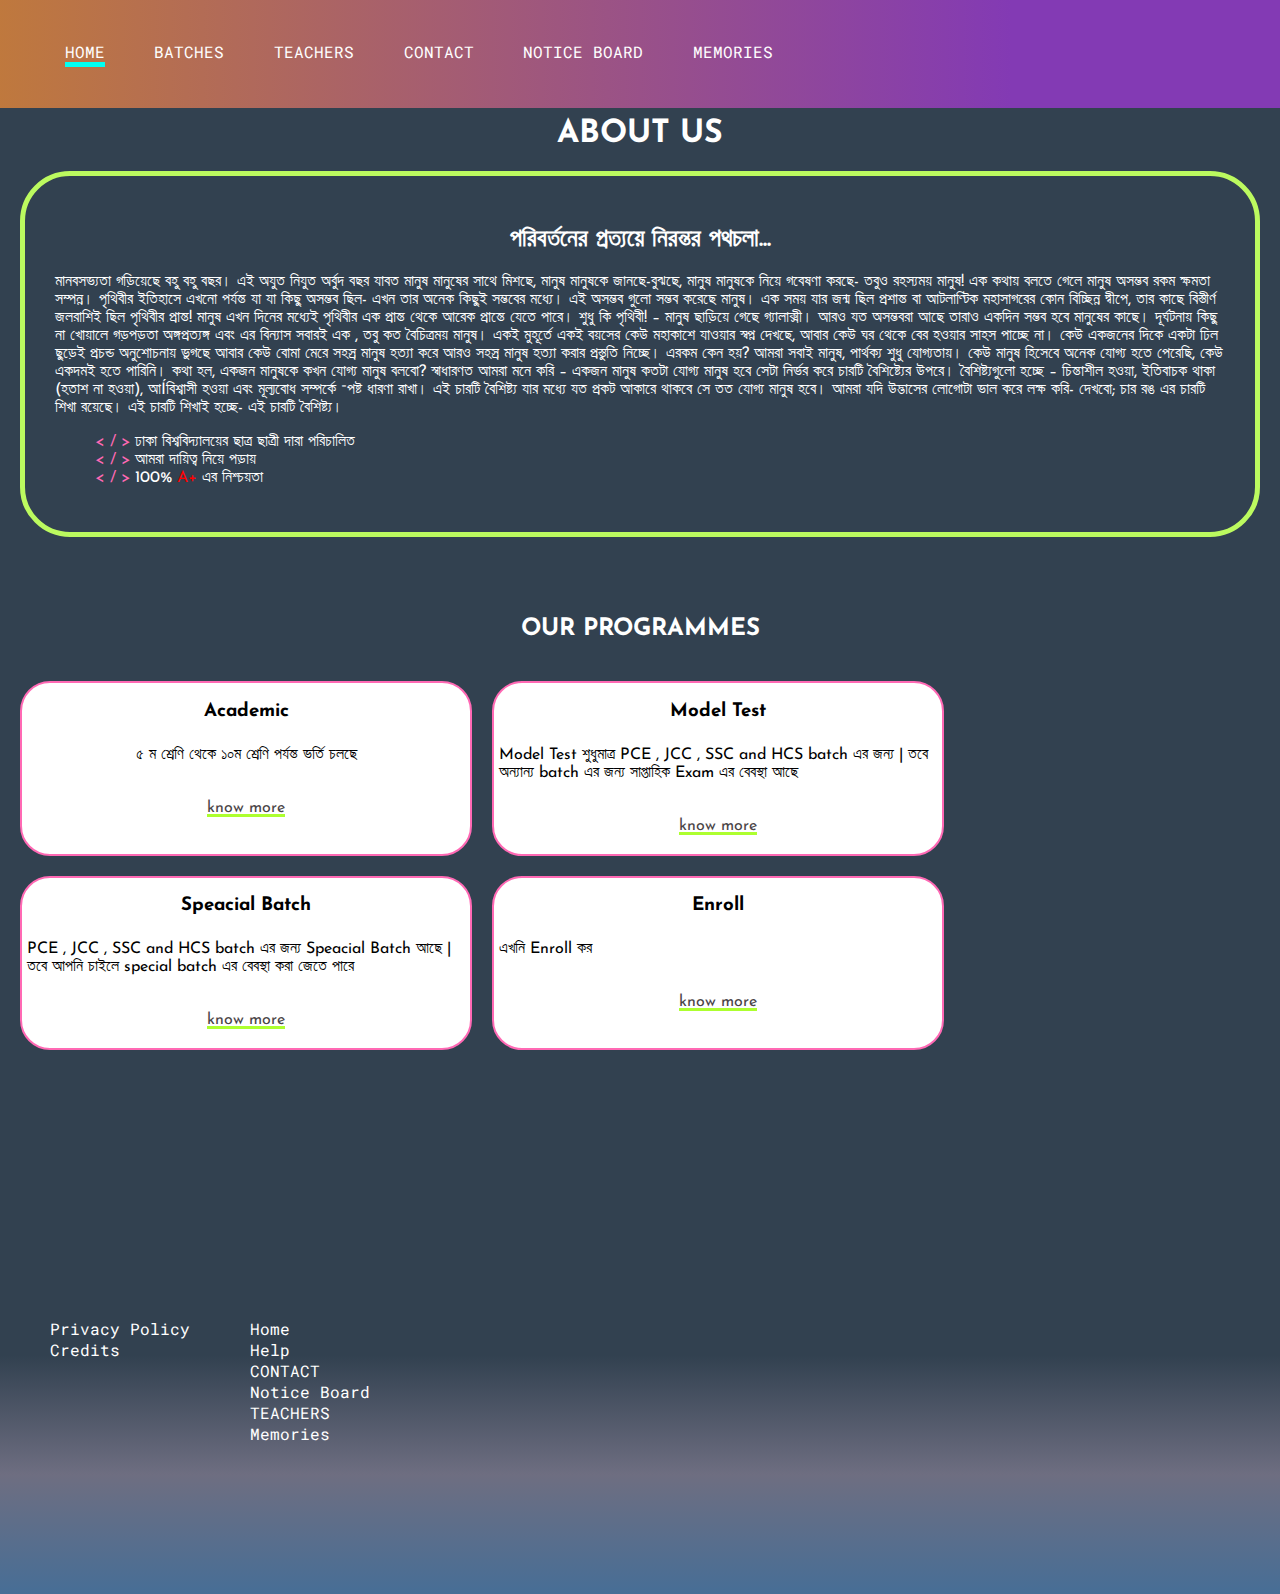
<file: index.html>
<!DOCTYPE html>
<html lang="en">
<head>
    <link rel="preconnect" href="https://fonts.gstatic.com">
    <link href="https://fonts.googleapis.com/css2?family=Josefin+Sans:wght@600&display=swap" rel="stylesheet">

    <link rel="preconnect" href="https://fonts.gstatic.com">
    <link href="https://fonts.googleapis.com/css2?family=Roboto+Mono:wght@700&display=swap" rel="stylesheet">


    <link rel="stylesheet" href="css/global style.css">
    <link rel="stylesheet" href="css/local style.css">
    <meta charset="UTF-8">
    <meta name="viewport" content="width=device-width, initial-scale=1.0">
    <title>SHC</title>
</head>
<body>
    <header id="header">
        <nav> 
            <ul>
                <li id="under" class="link-list">
                    <a class="a-nav" href="index.html">HOME</a>  
                </li>
                <li class="link-list">
                    <a class="a-nav" href="html/batches.html">BATCHES</a>  
                </li>
                <li class="link-list">
                    <a class="a-nav" href="html/teachers.html">TEACHERS</a>  
                </li>
                <li class="link-list">
                    <a class="a-nav" href="html/cotect.html">CONTACT</a>  
                </li>
                <li class="link-list">
                    <a class="a-nav" href="html/notice board.html">NOTICE BOARD</a>
                </li>
                <li class="link-list">
                    <a class="a-nav" href="html/Memories.html">MEMORIES</a>  
                </li>
            </ul>
        </nav>
    </header>
    <br>
    <main>
        <section class="about-us-section">
            <h1>ABOUT US</h1>
                <div class="p-style">
                <h2>পরিবর্তনের প্রত্যয়ে নিরন্তর পথচলা...</h2>
                <p>
                    মানবসভ্যতা গড়িয়েছে বহু বহু বছর। এই অযুত নিযুত অর্বুদ বছর যাবত মানুষ মানুষের সাথে মিশছে, মানুষ মানুষকে জানছে-বুঝছে, 
                    মানুষ মানুষকে নিয়ে গবেষণা করছে- তবুও রহস্যময় মানুষ! এক কথায় বলতে গেলে মানুষ অসম্ভব রকম ক্ষমতা সম্পন্ন। 
                    পৃথিবীর ইতিহাসে এখনো পর্যন্ত যা যা কিছু অসম্ভব ছিল- এখন তার অনেক কিছুই সম্ভবের মধ্যে। এই অসম্ভব গুলো সম্ভব 
                    করেছে মানুষ। এক সময় যার জন্ম ছিল প্রশান্ত বা আটলাণ্টিক মহাসাগরের কোন বিচ্ছিন্ন দ্বীপে, তার কাছে বিস্তীর্ণ জলরাশিই ছিল 
                    পৃথিবীর প্রান্ত! মানুষ এখন দিনের মধ্যেই পৃথিবীর এক প্রান্ত থেকে আরেক প্রান্তে যেতে পারে। শুধু কি পৃথিবী! – মানুষ ছাড়িয়ে গেছে গ্যালাক্সী।
                    আরও যত অসম্ভবরা আছে তারাও একদিন সম্ভব হবে মানুষের কাছে।


                    দূর্ঘটনায় কিছু না খোয়ালে গড়পড়তা অঙ্গপ্রত্যঙ্গ এবং এর বিন্যাস সবারই এক , তবু কত বৈচিত্রময় মানুষ।
                    একই মুহূর্তে একই বয়সের কেউ মহাকাশে যাওয়ার স্বপ্ন দেখছে, আবার কেউ ঘর থেকে বের হওয়ার সাহস পাচ্ছে না। 
                    কেউ একজনের দিকে একটা ঢিল ছুড়েই প্রচন্ড অনুশোচনায় ভুগছে আবার কেউ বোমা মেরে সহস্র মানুষ হত্যা করে আরও 
                    সহস্র মানুষ হত্যা করার প্রস্তুতি নিচ্ছে। এরকম কেন হয়?


                    আমরা সবাই মানুষ, পার্থক্য শুধু যোগ্যতায়। কেউ মানুষ হিসেবে অনেক যোগ্য হতে পেরেছি, 
                    কেউ একদমই হতে পারিনি। কথা হল, একজন মানুষকে কখন যোগ্য মানুষ বলবো? স্বাধারণত আমরা মনে করি – একজন মানুষ 
                    কতটা যোগ্য মানুষ হবে সেটা নির্ভর করে চারটি বৈশিষ্ট্যের উপরে। বৈশিষ্ট্যগুলো হচ্ছে – চিন্তাশীল হওয়া, 
                    ইতিবাচক থাকা (হতাশ না হওয়া), আÍবিশ্বাসী হওয়া এবং মূল্যবোধ সম্পর্কে ¯পষ্ট ধারণা রাখা। 
                    এই চারটি বৈশিষ্ট্য যার মধ্যে যত প্রকট আকারে থাকবে সে তত যোগ্য মানুষ হবে। আমরা যদি উদ্ভাসের লোগোটা ভাল করে লক্ষ 
                    করি- দেখবো; চার রঙ এর চারটি শিখা রয়েছে। এই চারটি শিখাই হচ্ছে- এই চারটি বৈশিষ্ট্য।


                </p>
                <ul id="about-us">
                <li> <pink> < / >  </pink>  ঢাকা বিশ্ববিদ্যালয়ের  ছাত্র ছাত্রী  দারা পরিচালিত </li>
                <li> <pink> < / >  </pink>  আমরা দায়িত্ব নিয়ে  পড়ায়  </li>
                <li> <pink> < / >  </pink>  100% <r> A+ </r>  এর নিশ্চয়তা </li>
                </ul>
            </div>
        </section>
        <section id="our-pro">
            <h2>OUR PROGRAMMES</h2>
            <section id="our-pro-div">
                <div>
                    <h3>Academic</h3>
                    <ul>
                        <li class="short-text">৫ ম শ্রেণি  থেকে ১০ম শ্রেণি পর্যন্ত ভর্তি চলছে </li>
                    </ul>
                    <p><a href="html/batches.html">know more</a></p>
                </div>
                <div>
                    <h3>Model Test</h3>
                    <ul>
                        <li>Model Test শুধুমাত্র PCE , JCC , SSC and HCS batch এর জন্য | তবে অন্যান্য batch এর জন্য সাপ্তাহিক Exam এর বেবস্থা আছে  </li>
                    </ul>
                    <p><a href="html/batches.html">know more</a></p>
                </div>
                <div>
                    <h3>Speacial Batch</h3>
                    <ul>
                        <li>PCE , JCC , SSC and HCS batch এর জন্য Speacial Batch আছে |তবে আপনি চাইলে special batch এর বেবস্থা করা জেতে পারে  </li>
                    </ul>
                    <p><a href="html/batches.html">know more</a></p>
                </div>
                <div>
                    <h3>Enroll</h3>
                    <ul>
                        <li>এখনি  Enroll কর </li>
                    </ul>
                    <p><a href="html/cotect.html">know more</a></p>
                </div>
            </section>
        </section>
    </main>
    <br>
    <footer>
        <span class="span1">
            <div><a href="">Privacy Policy</a></div>
            <div><a href="html/credits.html">Credits</a></div>
        </span>
        <span>
            <div><a href="index.html">Home</a></div>
            <div><a href="">Help</a></div>
            <div><a href="html/cotect.html">CONTACT</a></div>
            <div><a href="html/notice board.html">Notice Board</a></div>
            <div><a href="html/teachers.html">TEACHERS</a></div>
            <div><a href="html/Memories.html">Memories</a></div>
        </span>
        <span></span>
    </footer>
</body>
</html>
</file>
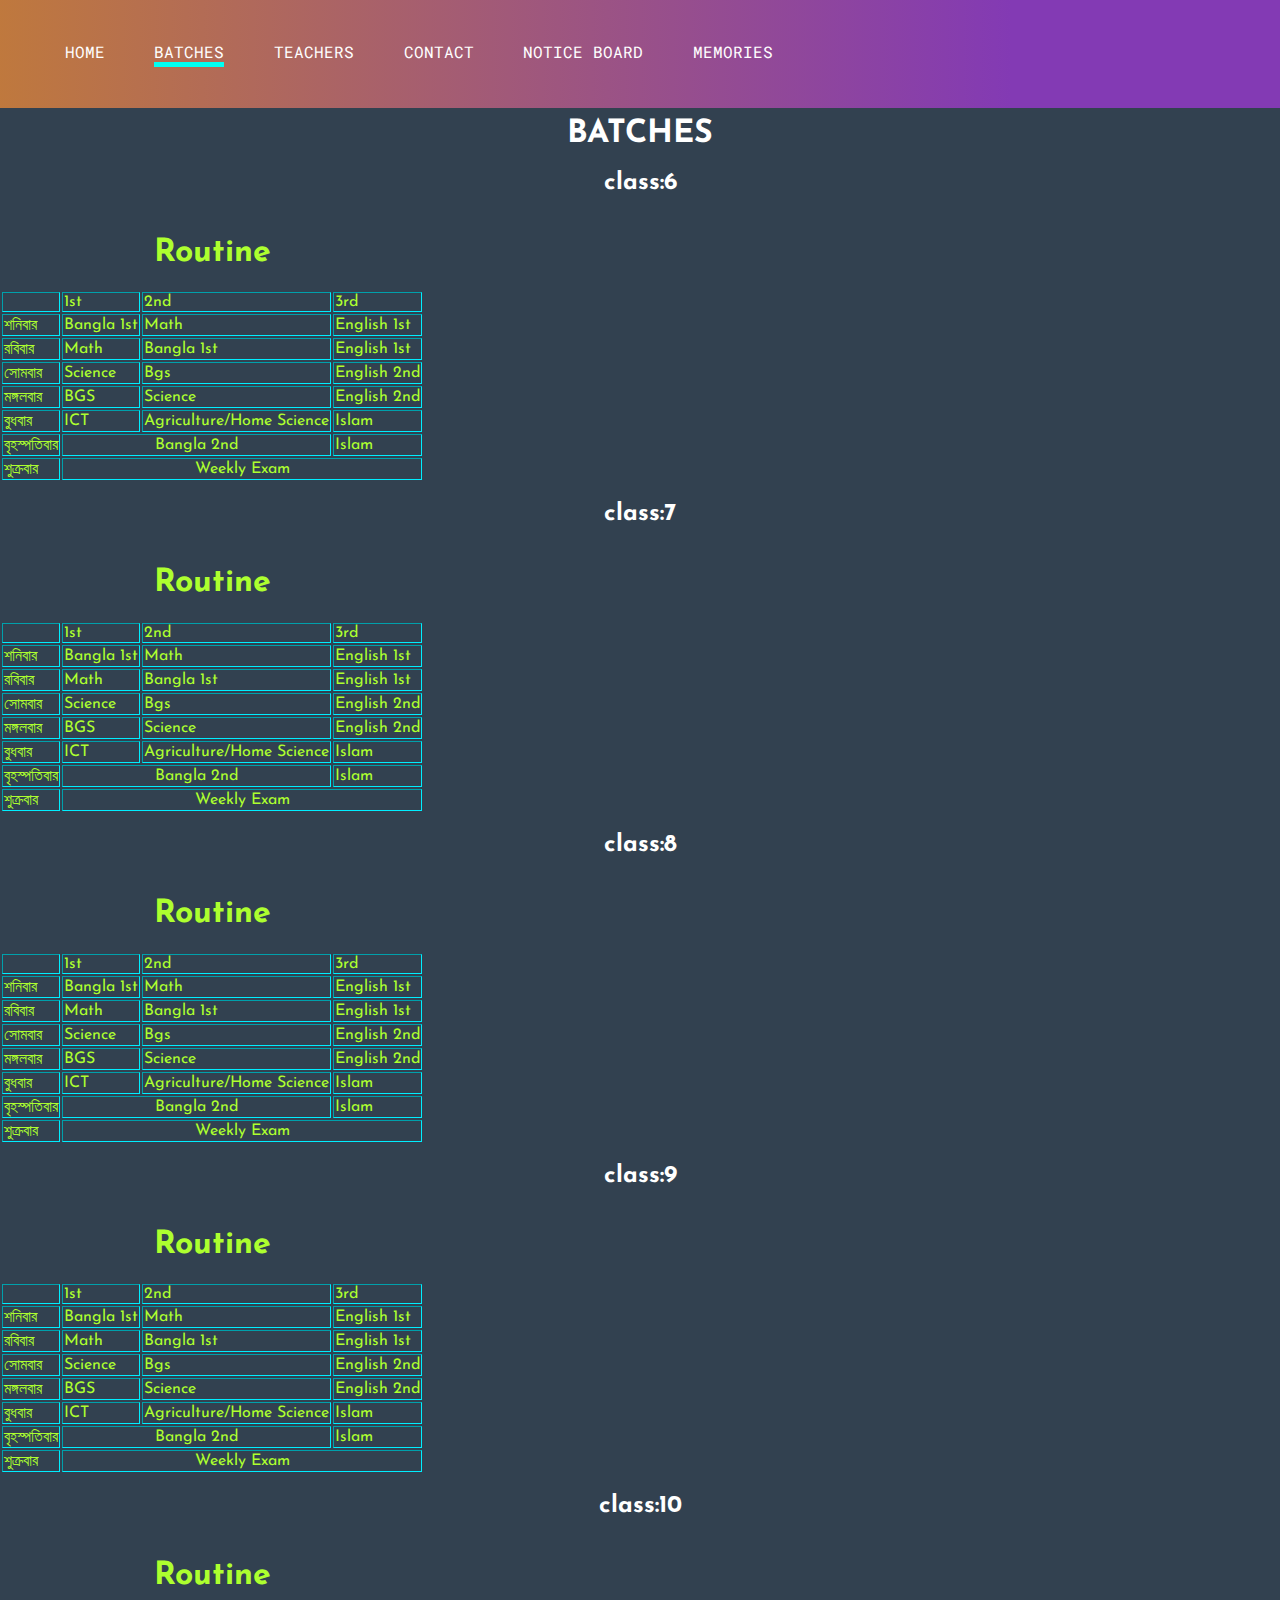
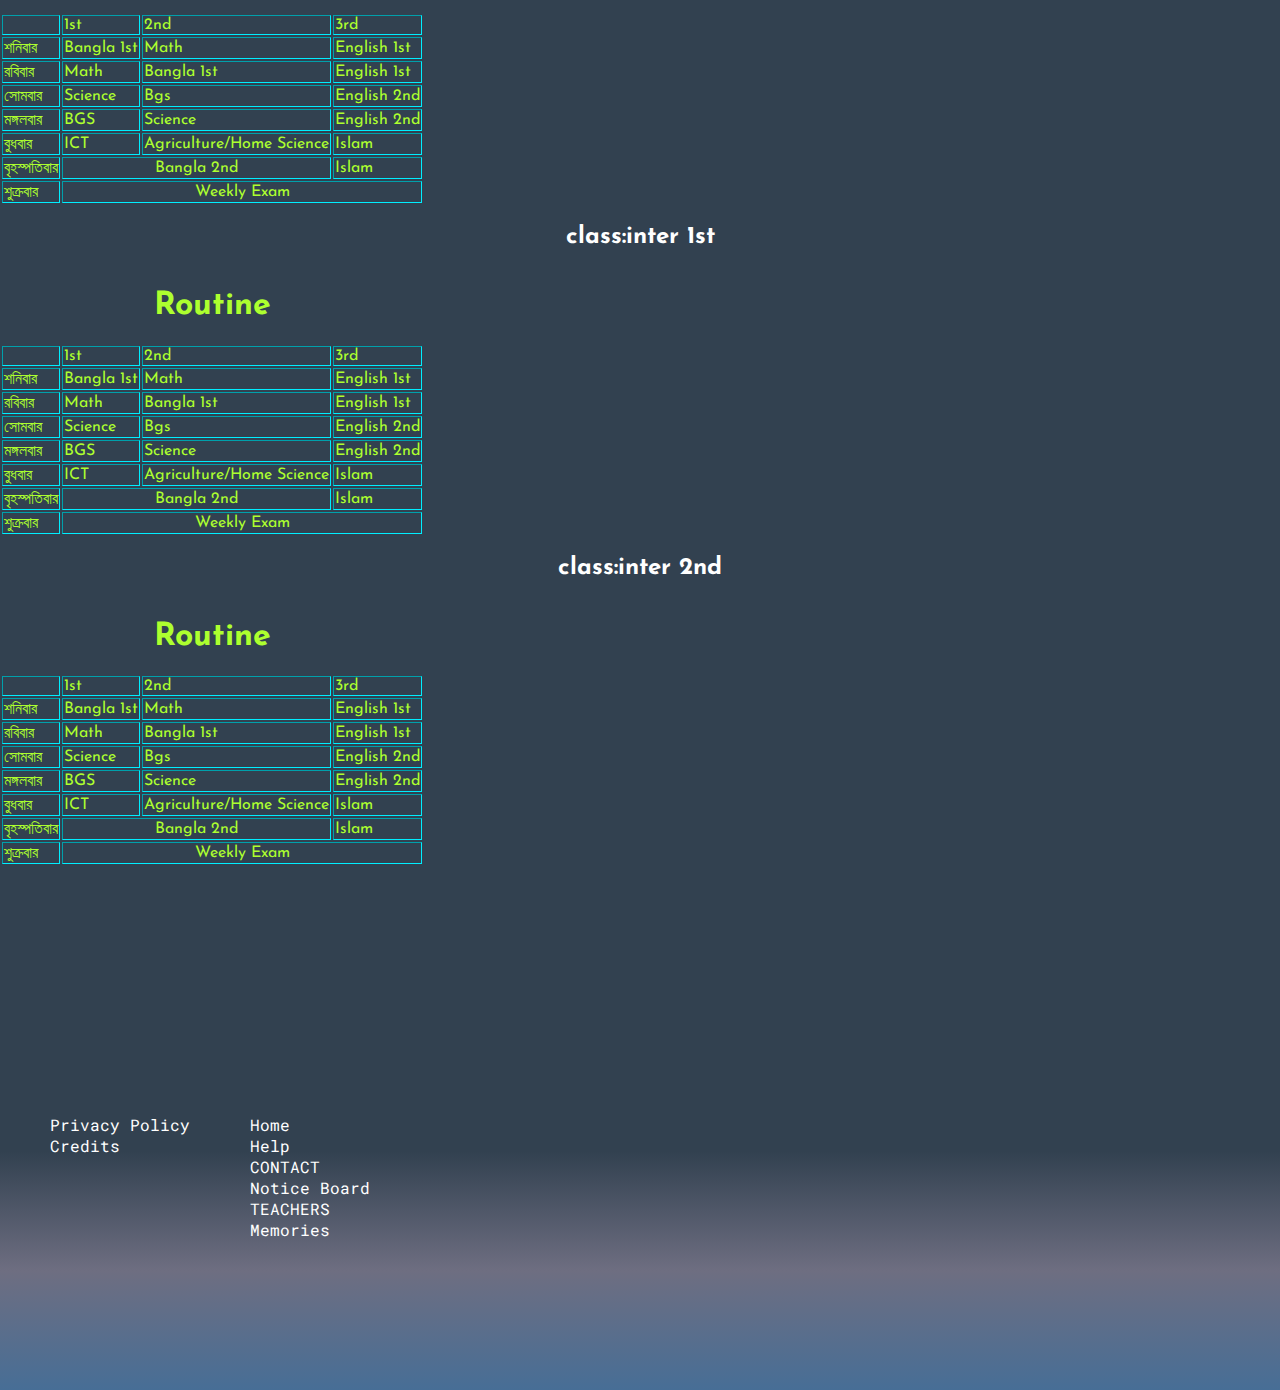
<file: html/batches.html>
<!DOCTYPE html>
<html lang="en">
<head>
    <link rel="preconnect" href="https://fonts.gstatic.com">
    <link href="https://fonts.googleapis.com/css2?family=Josefin+Sans:wght@600&display=swap" rel="stylesheet">

    <link rel="preconnect" href="https://fonts.gstatic.com">
    <link href="https://fonts.googleapis.com/css2?family=Roboto+Mono:wght@700&display=swap" rel="stylesheet">



    <link rel="stylesheet" href="../css/global style.css">
    <link rel="stylesheet" href="../css/batches.css">
    <meta charset="UTF-8">
    <meta name="viewport" content="width=device-width, initial-scale=1.0">
    <title>SHC</title>
</head>
<body>
    <header id="header">
        <nav> 
            <ul>
                <li class="link-list">
                    <a class="a-nav" href="../index.html">HOME</a>  
                </li>
                <li  id="under" class="link-list">
                    <a class="a-nav" href="batches.html">BATCHES</a>  
                </li>
                <li class="link-list">
                    <a class="a-nav" href="teachers.html">TEACHERS</a>  
                </li>
                <li class="link-list">
                    <a class="a-nav" href="cotect.html">CONTACT</a>  
                </li>
                <li class="link-list">
                    <a class="a-nav" href="notice board.html">NOTICE BOARD</a>
                </li>
                <li class="link-list">
                    <a class="a-nav" href="Memories.html">MEMORIES</a>  
                </li>
            </ul>
        </nav>
    </header>
    <br>
    <main>
        <h1>BATCHES</h1>
        <section id="acca">


            <div id="6">
                <h2>class:6</h2>
                <table border="2px class="tab">
                    <thead>
                        <caption><h1>Routine</h1></caption>
                        <tr><td> </td>
                            <td>1st</td>
                            <td>2nd</td>
                            <td>3rd</td>
                        </tr>
                    </thead>
                    <tbody>
                        <tr>
                            <td>শনিবার</td>
                            <td>Bangla 1st</td>
                            <td>Math</td>
                            <td>English 1st</td>
                        </tr>
                        <tr>
                            <td>রবিবার</td>
                            <td>Math</td>
                            <td>Bangla 1st</td>
                            <td>English 1st</td>
                        </tr>
                        <tr>
                            <td>সোমবার</td>
                            <td>Science</td>
                            <td>Bgs</td>
                            <td>English 2nd</td>
                        </tr>
                        <tr>
                            <td>মঙ্গলবার</td>
                            <td>BGS</td>
                            <td>Science</td>
                            <td>English 2nd</td>
                        </tr>
                        <tr>
                            <td>বুধবার</td>
                            <td>ICT</td>
                            <td>Agriculture/Home Science</td>
                            <td>Islam</td>
                        </tr>
                        <tr>
                            <td>বৃহস্পতিবার</td>
                            <td colspan="2" style="text-align: center;">Bangla 2nd</td>
                            <td>Islam</td>
                        </tr>
                        <tr>
                            <td>শুক্রবার</td>
                            <td colspan="3" style="text-align: center;">Weekly Exam</td>
                        </tr>
                    </tbody>
                </table>
            </div>




            <div id="7">
                <h2>class:7</h2>
                <table border="2px" class="tab">
                    <thead>
                        <caption><h1>Routine</h1></caption>
                        <tr><td> </td>
                            <td>1st</td>
                            <td>2nd</td>
                            <td>3rd</td>
                        </tr>
                    </thead>
                    <tbody>
                        <tr>
                            <td>শনিবার</td>
                            <td>Bangla 1st</td>
                            <td>Math</td>
                            <td>English 1st</td>
                        </tr>
                        <tr>
                            <td>রবিবার</td>
                            <td>Math</td>
                            <td>Bangla 1st</td>
                            <td>English 1st</td>
                        </tr>
                        <tr>
                            <td>সোমবার</td>
                            <td>Science</td>
                            <td>Bgs</td>
                            <td>English 2nd</td>
                        </tr>
                        <tr>
                            <td>মঙ্গলবার</td>
                            <td>BGS</td>
                            <td>Science</td>
                            <td>English 2nd</td>
                        </tr>
                        <tr>
                            <td>বুধবার</td>
                            <td>ICT</td>
                            <td>Agriculture/Home Science</td>
                            <td>Islam</td>
                        </tr>
                        <tr>
                            <td>বৃহস্পতিবার</td>
                            <td colspan="2" style="text-align: center;">Bangla 2nd</td>
                            <td>Islam</td>
                        </tr>
                        <tr>
                            <td>শুক্রবার</td>
                            <td colspan="3" style="text-align: center;">Weekly Exam</td>
                        </tr>
                    </tbody>
                </table>
            </div>
            <div id="8">
                <h2>class:8</h2>
                <table border="2px" class="tab">
                    <thead>
                        <caption><h1>Routine</h1></caption>
                        <tr><td> </td>
                            <td>1st</td>
                            <td>2nd</td>
                            <td>3rd</td>
                        </tr>
                    </thead>
                    <tbody>
                        <tr>
                            <td>শনিবার</td>
                            <td>Bangla 1st</td>
                            <td>Math</td>
                            <td>English 1st</td>
                        </tr>
                        <tr>
                            <td>রবিবার</td>
                            <td>Math</td>
                            <td>Bangla 1st</td>
                            <td>English 1st</td>
                        </tr>
                        <tr>
                            <td>সোমবার</td>
                            <td>Science</td>
                            <td>Bgs</td>
                            <td>English 2nd</td>
                        </tr>
                        <tr>
                            <td>মঙ্গলবার</td>
                            <td>BGS</td>
                            <td>Science</td>
                            <td>English 2nd</td>
                        </tr>
                        <tr>
                            <td>বুধবার</td>
                            <td>ICT</td>
                            <td>Agriculture/Home Science</td>
                            <td>Islam</td>
                        </tr>
                        <tr>
                            <td>বৃহস্পতিবার</td>
                            <td colspan="2" style="text-align: center;">Bangla 2nd</td>
                            <td>Islam</td>
                        </tr>
                        <tr>
                            <td>শুক্রবার</td>
                            <td colspan="3" style="text-align: center;">Weekly Exam</td>
                        </tr>
                    </tbody>
                </table>
            </div>


            <div id="9">
                <h2>class:9</h2>
                <table border="2px" class="tab">
                    <thead>
                        <caption><h1>Routine</h1></caption>
                        <tr><td> </td>
                            <td>1st</td>
                            <td>2nd</td>
                            <td>3rd</td>
                        </tr>
                    </thead>
                    <tbody>
                        <tr>
                            <td>শনিবার</td>
                            <td>Bangla 1st</td>
                            <td>Math</td>
                            <td>English 1st</td>
                        </tr>
                        <tr>
                            <td>রবিবার</td>
                            <td>Math</td>
                            <td>Bangla 1st</td>
                            <td>English 1st</td>
                        </tr>
                        <tr>
                            <td>সোমবার</td>
                            <td>Science</td>
                            <td>Bgs</td>
                            <td>English 2nd</td>
                        </tr>
                        <tr>
                            <td>মঙ্গলবার</td>
                            <td>BGS</td>
                            <td>Science</td>
                            <td>English 2nd</td>
                        </tr>
                        <tr>
                            <td>বুধবার</td>
                            <td>ICT</td>
                            <td>Agriculture/Home Science</td>
                            <td>Islam</td>
                        </tr>
                        <tr>
                            <td>বৃহস্পতিবার</td>
                            <td colspan="2" style="text-align: center;">Bangla 2nd</td>
                            <td>Islam</td>
                        </tr>
                        <tr>
                            <td>শুক্রবার</td>
                            <td colspan="3" style="text-align: center;">Weekly Exam</td>
                        </tr>
                    </tbody>
                </table>
            </div>


            <div id="10">
                <h2>class:10</h2>
                <table border="2px" class="tab">
                    <thead>
                        <caption><h1>Routine</h1></caption>
                        <tr><td> </td>
                            <td>1st</td>
                            <td>2nd</td>
                            <td>3rd</td>
                        </tr>
                    </thead>
                    <tbody>
                        <tr>
                            <td>শনিবার</td>
                            <td>Bangla 1st</td>
                            <td>Math</td>
                            <td>English 1st</td>
                        </tr>
                        <tr>
                            <td>রবিবার</td>
                            <td>Math</td>
                            <td>Bangla 1st</td>
                            <td>English 1st</td>
                        </tr>
                        <tr>
                            <td>সোমবার</td>
                            <td>Science</td>
                            <td>Bgs</td>
                            <td>English 2nd</td>
                        </tr>
                        <tr>
                            <td>মঙ্গলবার</td>
                            <td>BGS</td>
                            <td>Science</td>
                            <td>English 2nd</td>
                        </tr>
                        <tr>
                            <td>বুধবার</td>
                            <td>ICT</td>
                            <td>Agriculture/Home Science</td>
                            <td>Islam</td>
                        </tr>
                        <tr>
                            <td>বৃহস্পতিবার</td>
                            <td colspan="2" style="text-align: center;">Bangla 2nd</td>
                            <td>Islam</td>
                        </tr>
                        <tr>
                            <td>শুক্রবার</td>
                            <td colspan="3" style="text-align: center;">Weekly Exam</td>
                        </tr>
                    </tbody>
                </table>
            </div>


            <div id="int 1st">
                <h2>class:inter 1st</h2>
                <table border="2px" class="tab">
                    <thead>
                        <caption><h1>Routine</h1></caption>
                        <tr><td> </td>
                            <td>1st</td>
                            <td>2nd</td>
                            <td>3rd</td>
                        </tr>
                    </thead>
                    <tbody>
                        <tr>
                            <td>শনিবার</td>
                            <td>Bangla 1st</td>
                            <td>Math</td>
                            <td>English 1st</td>
                        </tr>
                        <tr>
                            <td>রবিবার</td>
                            <td>Math</td>
                            <td>Bangla 1st</td>
                            <td>English 1st</td>
                        </tr>
                        <tr>
                            <td>সোমবার</td>
                            <td>Science</td>
                            <td>Bgs</td>
                            <td>English 2nd</td>
                        </tr>
                        <tr>
                            <td>মঙ্গলবার</td>
                            <td>BGS</td>
                            <td>Science</td>
                            <td>English 2nd</td>
                        </tr>
                        <tr>
                            <td>বুধবার</td>
                            <td>ICT</td>
                            <td>Agriculture/Home Science</td>
                            <td>Islam</td>
                        </tr>
                        <tr>
                            <td>বৃহস্পতিবার</td>
                            <td colspan="2" style="text-align: center;">Bangla 2nd</td>
                            <td>Islam</td>
                        </tr>
                        <tr>
                            <td>শুক্রবার</td>
                            <td colspan="3" style="text-align: center;">Weekly Exam</td>
                        </tr>
                    </tbody>
                </table>
            </div>


            <div id="int2nd">
                <h2>class:inter 2nd</h2>
                <table border="2px" class="tab">
                    <thead>
                        <caption><h1>Routine</h1></caption>
                        <tr><td> </td>
                            <td>1st</td>
                            <td>2nd</td>
                            <td>3rd</td>
                        </tr>
                    </thead>
                    <tbody>
                        <tr>
                            <td>শনিবার</td>
                            <td>Bangla 1st</td>
                            <td>Math</td>
                            <td>English 1st</td>
                        </tr>
                        <tr>
                            <td>রবিবার</td>
                            <td>Math</td>
                            <td>Bangla 1st</td>
                            <td>English 1st</td>
                        </tr>
                        <tr>
                            <td>সোমবার</td>
                            <td>Science</td>
                            <td>Bgs</td>
                            <td>English 2nd</td>
                        </tr>
                        <tr>
                            <td>মঙ্গলবার</td>
                            <td>BGS</td>
                            <td>Science</td>
                            <td>English 2nd</td>
                        </tr>
                        <tr>
                            <td>বুধবার</td>
                            <td>ICT</td>
                            <td>Agriculture/Home Science</td>
                            <td>Islam</td>
                        </tr>
                        <tr>
                            <td>বৃহস্পতিবার</td>
                            <td colspan="2" style="text-align: center;">Bangla 2nd</td>
                            <td>Islam</td>
                        </tr>
                        <tr>
                            <td>শুক্রবার</td>
                            <td colspan="3" style="text-align: center;">Weekly Exam</td>
                        </tr>
                    </tbody>
                </table>
            </div>


        </section>



        <section id="spae">

        </section>


        <section id="mod">

        </section>
    </main>
    <br>
    <footer>
        <span class="span1">
            <div><a href="">Privacy Policy</a></div>
            <div><a href="credits.html">Credits</a></div>
        </span>
        <span>
            <div><a href="../index.html">Home</a></div>
            <div><a href="">Help</a></div>
            <div><a href="cotect.html">CONTACT</a></div>
            <div><a href="notice board.html">Notice Board</a></div>
            <div><a href="teachers.html">TEACHERS</a></div>
            <div><a href="Memories.html">Memories</a></div>
        </span>
        <span></span>
    </footer>
</body>
</html>
</file>
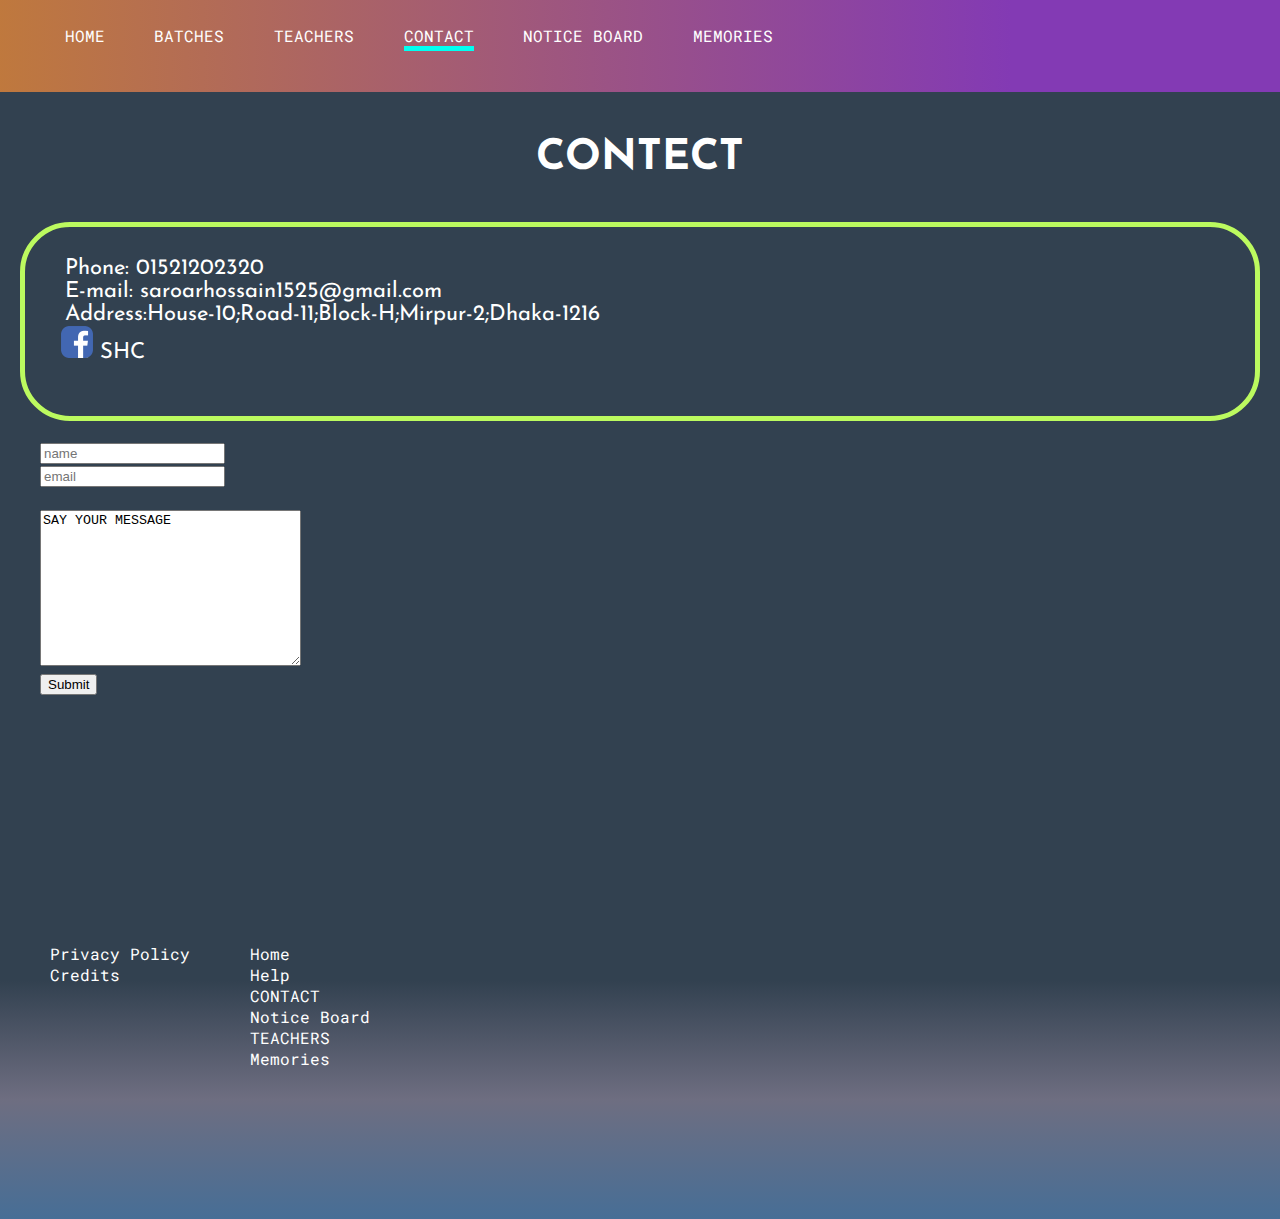
<file: html/cotect.html>
<!DOCTYPE html>
<html lang="en">
<head>
    <link rel="preconnect" href="https://fonts.gstatic.com">
    <link href="https://fonts.googleapis.com/css2?family=Josefin+Sans:wght@600&display=swap" rel="stylesheet">

    <link rel="preconnect" href="https://fonts.gstatic.com">
    <link href="https://fonts.googleapis.com/css2?family=Roboto+Mono:wght@700&display=swap" rel="stylesheet">



    <link rel="stylesheet" href="../css/global style.css">
    <link rel="stylesheet" href="../css/contect.css">
    <meta charset="UTF-8">
    <meta name="viewport" content="width=device-width, initial-scale=1.0">
    <title>SHC</title>
</head>
<body>
    <header id="header">
        <nav> 
            <ul>
                <li class="link-list">
                    <a class="a-nav" href="../index.html">HOME</a>  
                </li>
                <li class="link-list">
                    <a class="a-nav" href="batches.html">BATCHES</a>  
                </li>
                <li class="link-list">
                    <a class="a-nav" href="teachers.html">TEACHERS</a>  
                </li>
                <li  id="under" class="link-list">
                    <a class="a-nav" href="cotect.html">CONTACT</a>  
                </li>
                <li class="link-list">
                    <a class="a-nav" href="notice board.html">NOTICE BOARD</a>
                </li>
                <li class="link-list">
                    <a class="a-nav" href="Memories.html">MEMORIES</a>  
                </li>
            </ul>
        </nav>
        <h1>0</h1>
    </header>
    <main>
        <P><b>CONTECT</b></P>
        <div class="p-style">
            <ul>
                <li>Phone: 01521202320</li>
                <li>E-mail: <a href="https://mail.google.com/mail/u/0/#inbox?compose=GTvVlcSDXXrmKtBSwFzwlmssFMRsLbkPfxxDpfpbJLnphDTqSvbTpmdZjsSTgPjmmVWlsTFkGDZtB">saroarhossain1525@gmail.com</a></li>
                <li>Address:House-10;Road-11;Block-H;Mirpur-2;Dhaka-1216</li>
                <li class="fb"><a href="https://www.facebook.com/mdsaroar.hossin.169/" target="_blank" rel="noopener noreferrer">SHC</a></li>
            </ul>
        </div>
        <form>
            <input type="text" placeholder="name">
            <br>
            <input type="text" placeholder="email">
            <br>
            <br>
            <textarea name="" id="" cols="30" rows="10">SAY YOUR MESSAGE</textarea>
            <br>
            <input type="submit">
        </form>
    </main>
    <br>
    <footer>
        <span class="span1">
            <div><a href="">Privacy Policy</a></div>
            <div><a href="credits.html">Credits</a></div>
        </span>
        <span>
            <div><a href="../index.html">Home</a></div>
            <div><a href="">Help</a></div>
            <div><a href="cotect.html">CONTACT</a></div>
            <div><a href="notice board.html">Notice Board</a></div>
            <div><a href="teachers.html">TEACHERS</a></div>
            <div><a href="Memories.html">Memories</a></div>
        </span>
        <span></span>
    </footer>
</body>
</html>
</file>
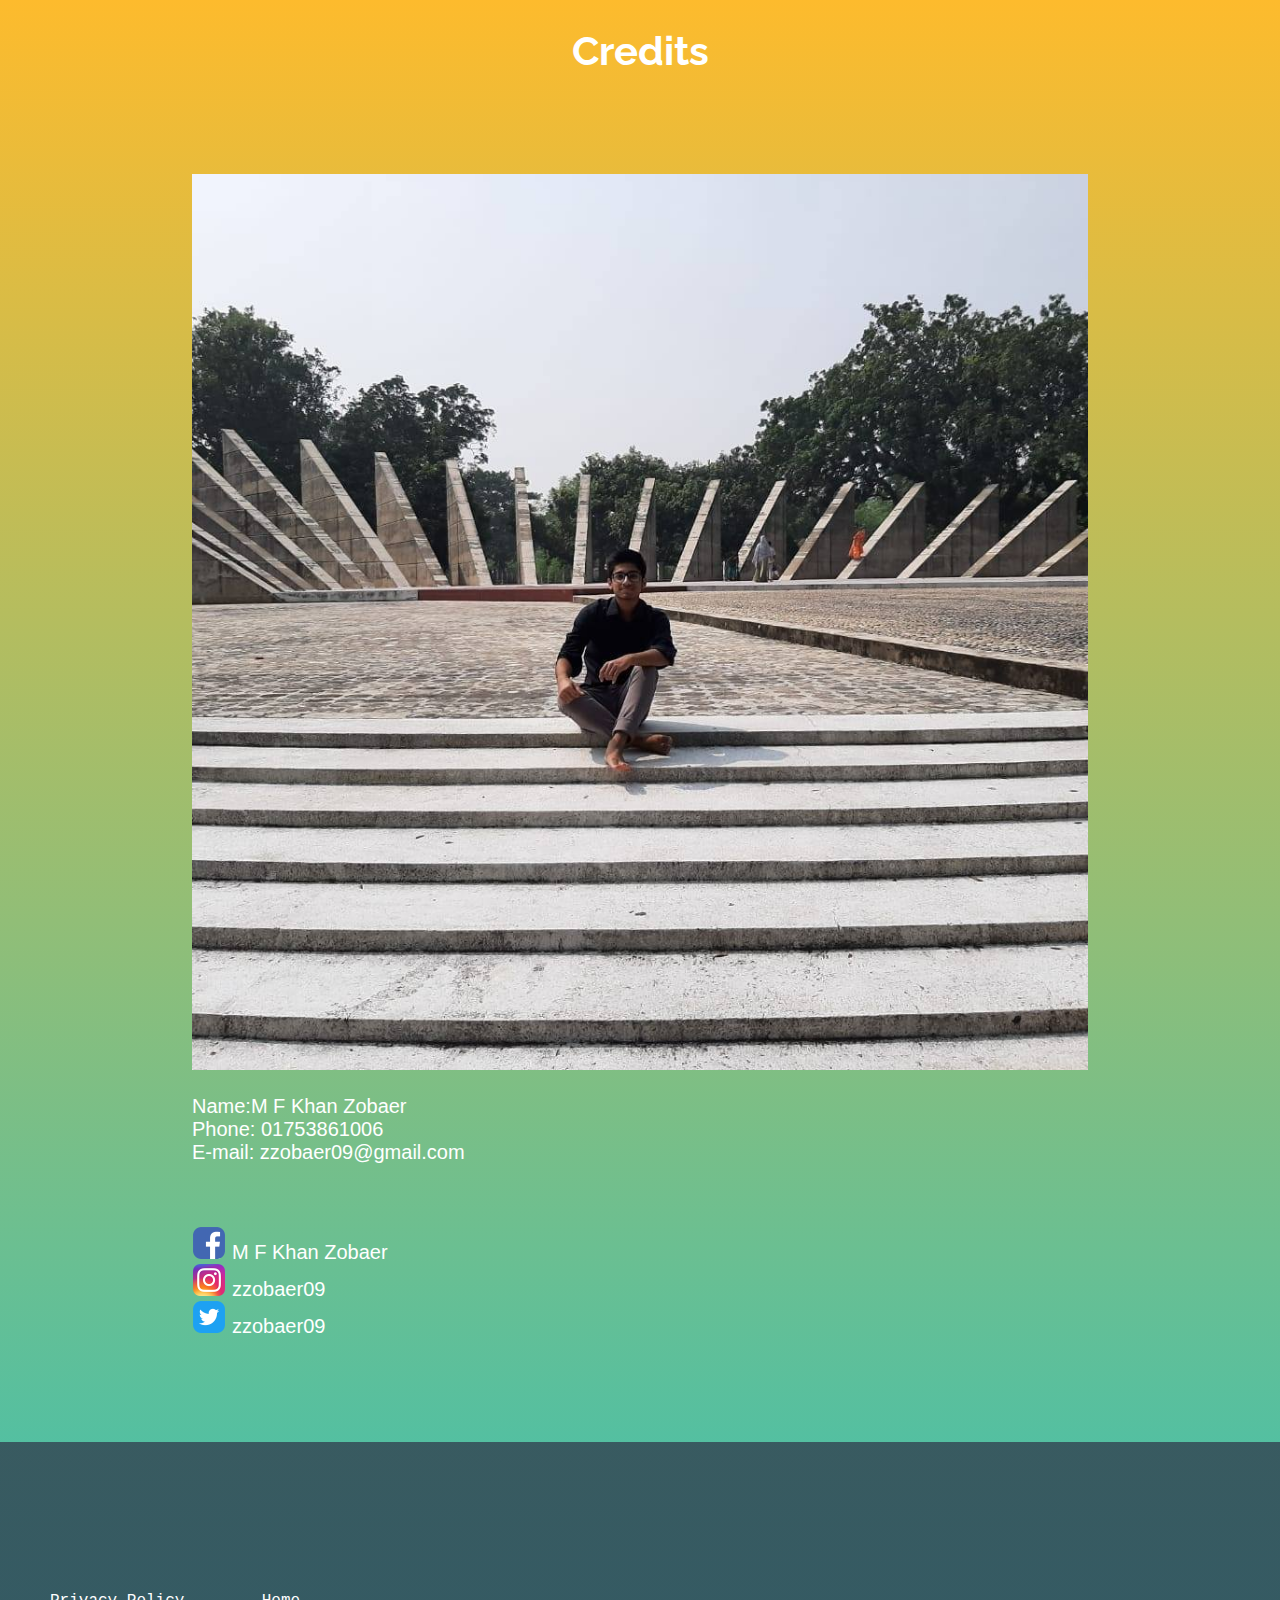
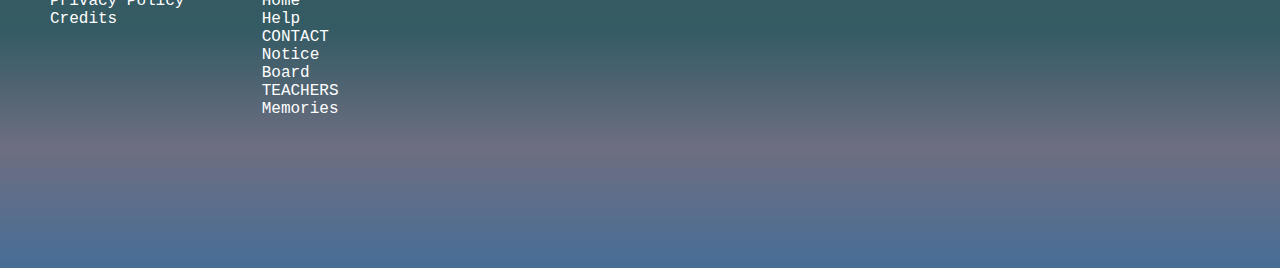
<file: html/credits.html>
<!DOCTYPE html>
<html lang="en">
<head>
    <link rel="stylesheet" href="../css/global style.css">
    <link rel="stylesheet" href="../css/credits.css">
    <link rel="preconnect" href="https://fonts.gstatic.com">
    <link href="https://fonts.googleapis.com/css2?family=Raleway:wght@500&display=swap" rel="stylesheet">
    <meta charset="UTF-8">
    <meta name="viewport" content="width=device-width, initial-scale=1.0">
    <title>Credits</title>
</head>
<body>
    <header>
        <h1>Credits</h1>
    </header>
    <main>
        <section>
            <img src="../img/zobaer.jpg" alt="zobaer is the designer of the page">
            <div>
                <p>
                    Name:M F Khan Zobaer
                    <br>
                    Phone: <a href="">01753861006</a>
                    <br> 
                    E-mail: <a target="_blank" href="https://mail.google.com/mail/u/3/#inbox?compose=GTvVlcRwQZtQGCfPsVPjjLhQkCtjrtggLLtCVWjDjfrfQCrBtzgZbWqJRWZzLLVzzWCHDcQvfzlSD">zzobaer09@gmail.com</a>
                </p>
                <br>
                <ul>
                    <li id="fb"><a href="http://facebook.com/zzobaer09" target="_blank" rel="noopener noreferrer">M F Khan Zobaer</a></li>
                    <li id="in"><a href="http://instagram.com/zzobaer09" target="_blank" rel="noopener noreferrer">zzobaer09</a></li>
                    <li id="tw"><a href="http://twitter.com/zzobaer09" target="_blank" rel="noopener noreferrer">zzobaer09</a></li>
                </ul>
            </div>
        </section>
    </main>
    <br>
    <footer>
        <span class="span1">
            <div><a href="">Privacy Policy</a></div>
            <div><a href="credits.html">Credits</a></div>
        </span>
        <span>
            <div><a href="../index.html">Home</a></div>
            <div><a href="">Help</a></div>
            <div><a href="cotect.html">CONTACT</a></div>
            <div><a href="notice board.html">Notice Board</a></div>
            <div><a href="teachers.html">TEACHERS</a></div>
            <div><a href="Memories.html">Memories</a></div>
        </span>
        <span></span>
    </footer>
</body>
</html>
</file>
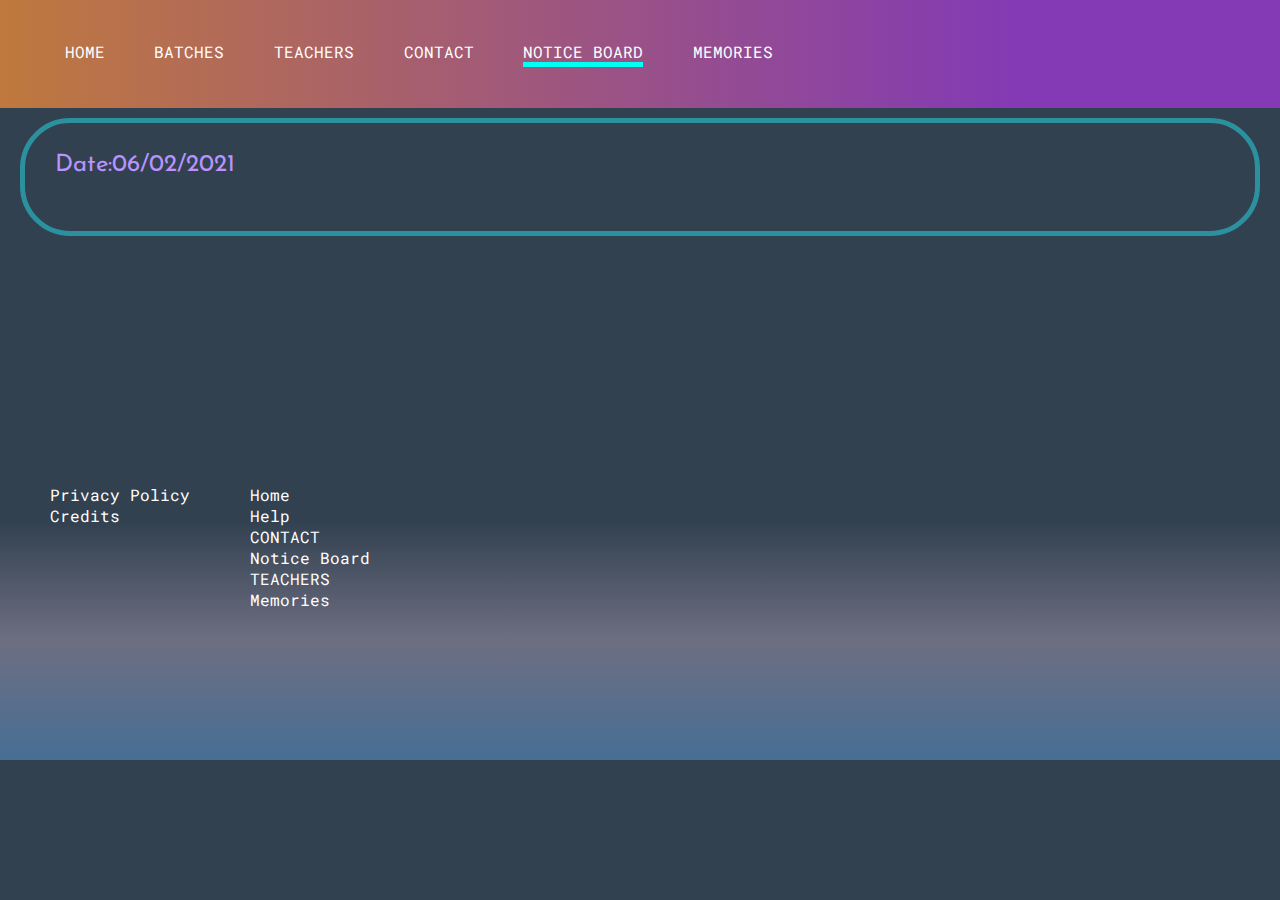
<file: html/notice board.html>
<!DOCTYPE html>
<html lang="en">
<head>
    <link rel="preconnect" href="https://fonts.gstatic.com">
    <link href="https://fonts.googleapis.com/css2?family=Josefin+Sans:wght@600&display=swap" rel="stylesheet">

    <link rel="preconnect" href="https://fonts.gstatic.com">
    <link href="https://fonts.googleapis.com/css2?family=Roboto+Mono:wght@700&display=swap" rel="stylesheet">



    <link rel="stylesheet" href="../css/global style.css">
    <link rel="stylesheet" href="../css/notice board.css">
    <meta charset="UTF-8">
    <meta name="viewport" content="width=device-width, initial-scale=1.0">
    <title>SHC</title>
</head>
<body>
    
    <header id="header">
        <nav> 
            <ul>
                <li class="link-list">
                    <a class="a-nav" href="../index.html">HOME</a>  
                </li>
                <li class="link-list">
                    <a class="a-nav" href="batches.html">BATCHES</a>  
                </li>
                <li class="link-list">
                    <a class="a-nav" href="teachers.html">TEACHERS</a>  
                </li>
                <li class="link-list">
                    <a class="a-nav" href="cotect.html">CONTACT</a>  
                </li>
                <li id="under"  class="link-list">
                    <a class="a-nav" href="notice board.html">NOTICE BOARD</a>
                </li>
                <li class="link-list">
                    <a class="a-nav" href="Memories.html">MEMORIES</a>  
                </li>
            </ul>
        </nav>
    </header>
    <br>
    <main>
        <section>
            <div class="p-style">
                <date>Date:06/02/2021</date>
                <p>
                    
                </p>
            </div>
        </section>
    </main>
    <br>
    <footer>
        <span class="span1">
            <div><a href="">Privacy Policy</a></div>
            <div><a href="credits.html">Credits</a></div>
        </span>
        <span>
            <div><a href="../index.html">Home</a></div>
            <div><a href="">Help</a></div>
            <div><a href="cotect.html">CONTACT</a></div>
            <div><a href="notice board.html">Notice Board</a></div>
            <div><a href="teachers.html">TEACHERS</a></div>
            <div><a href="Memories.html">Memories</a></div>
        </span>
        <span></span>
    </footer>
</body>
</html>
</file>
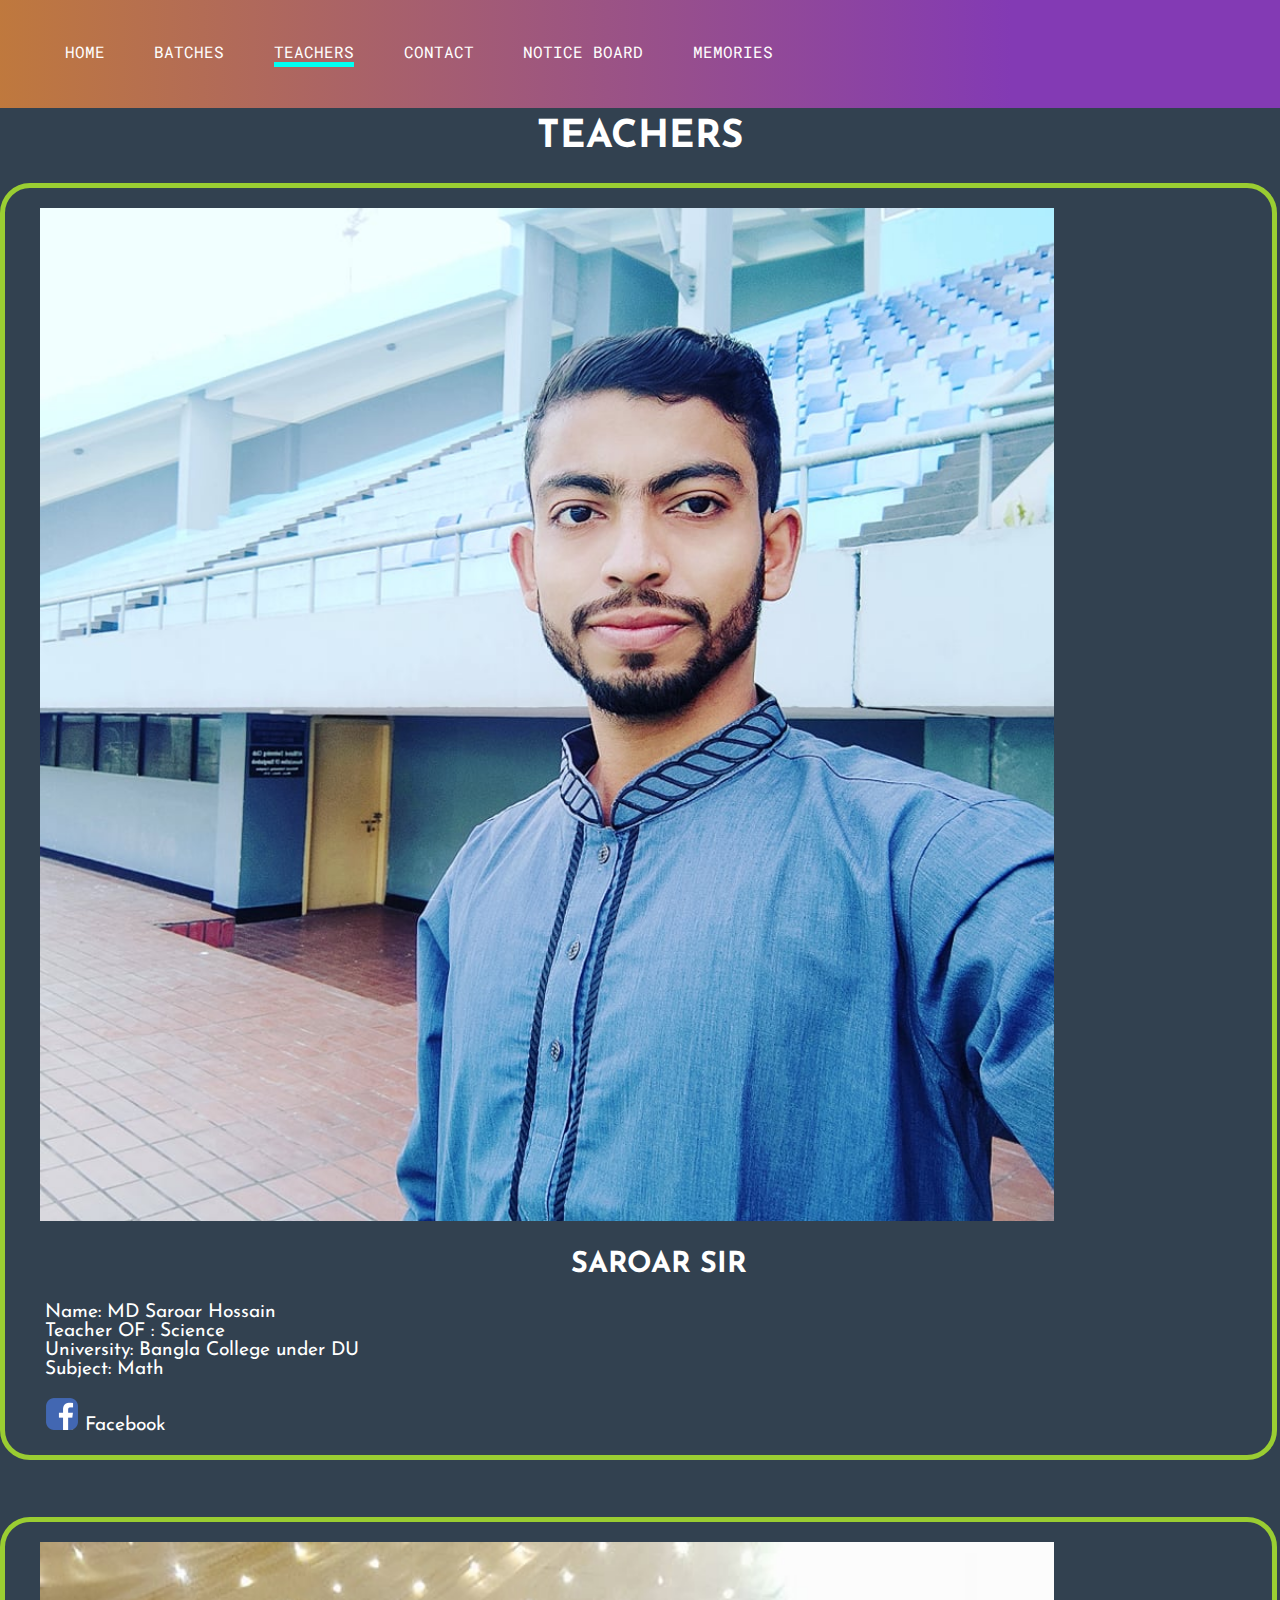
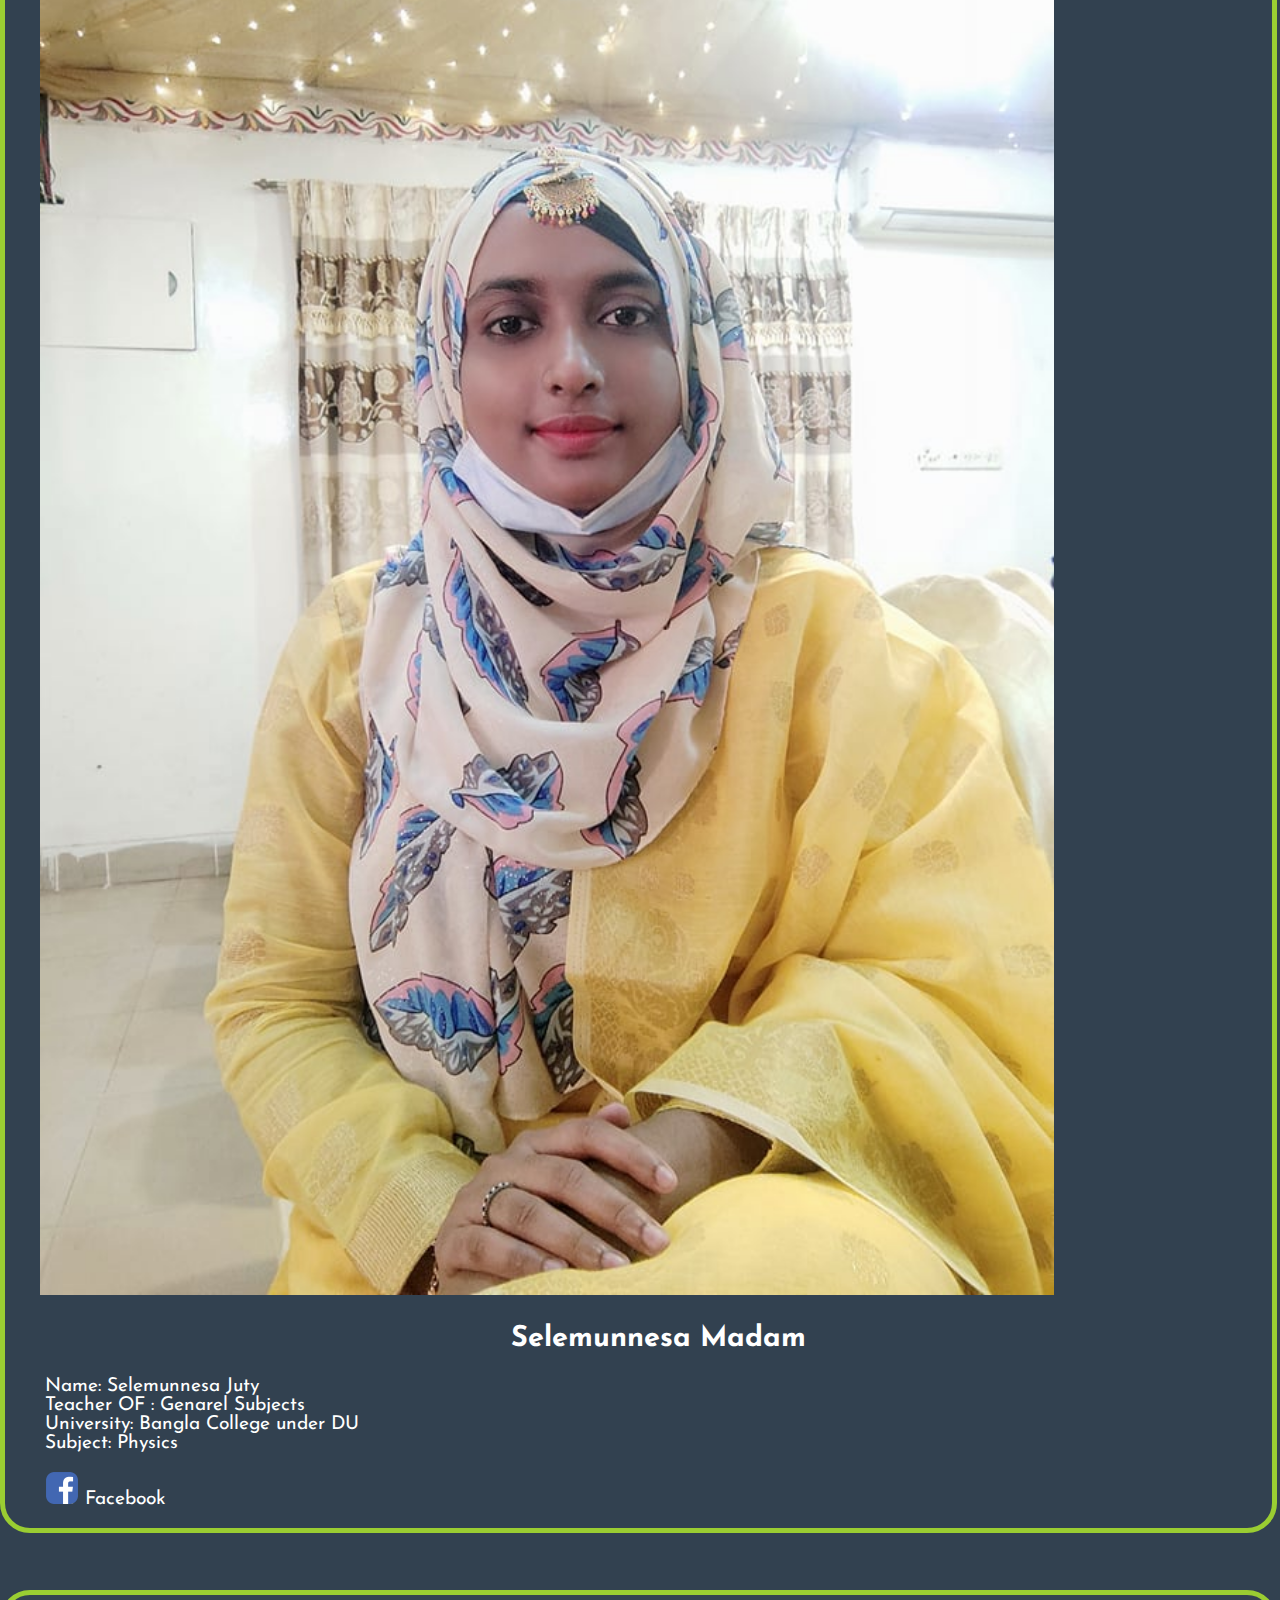
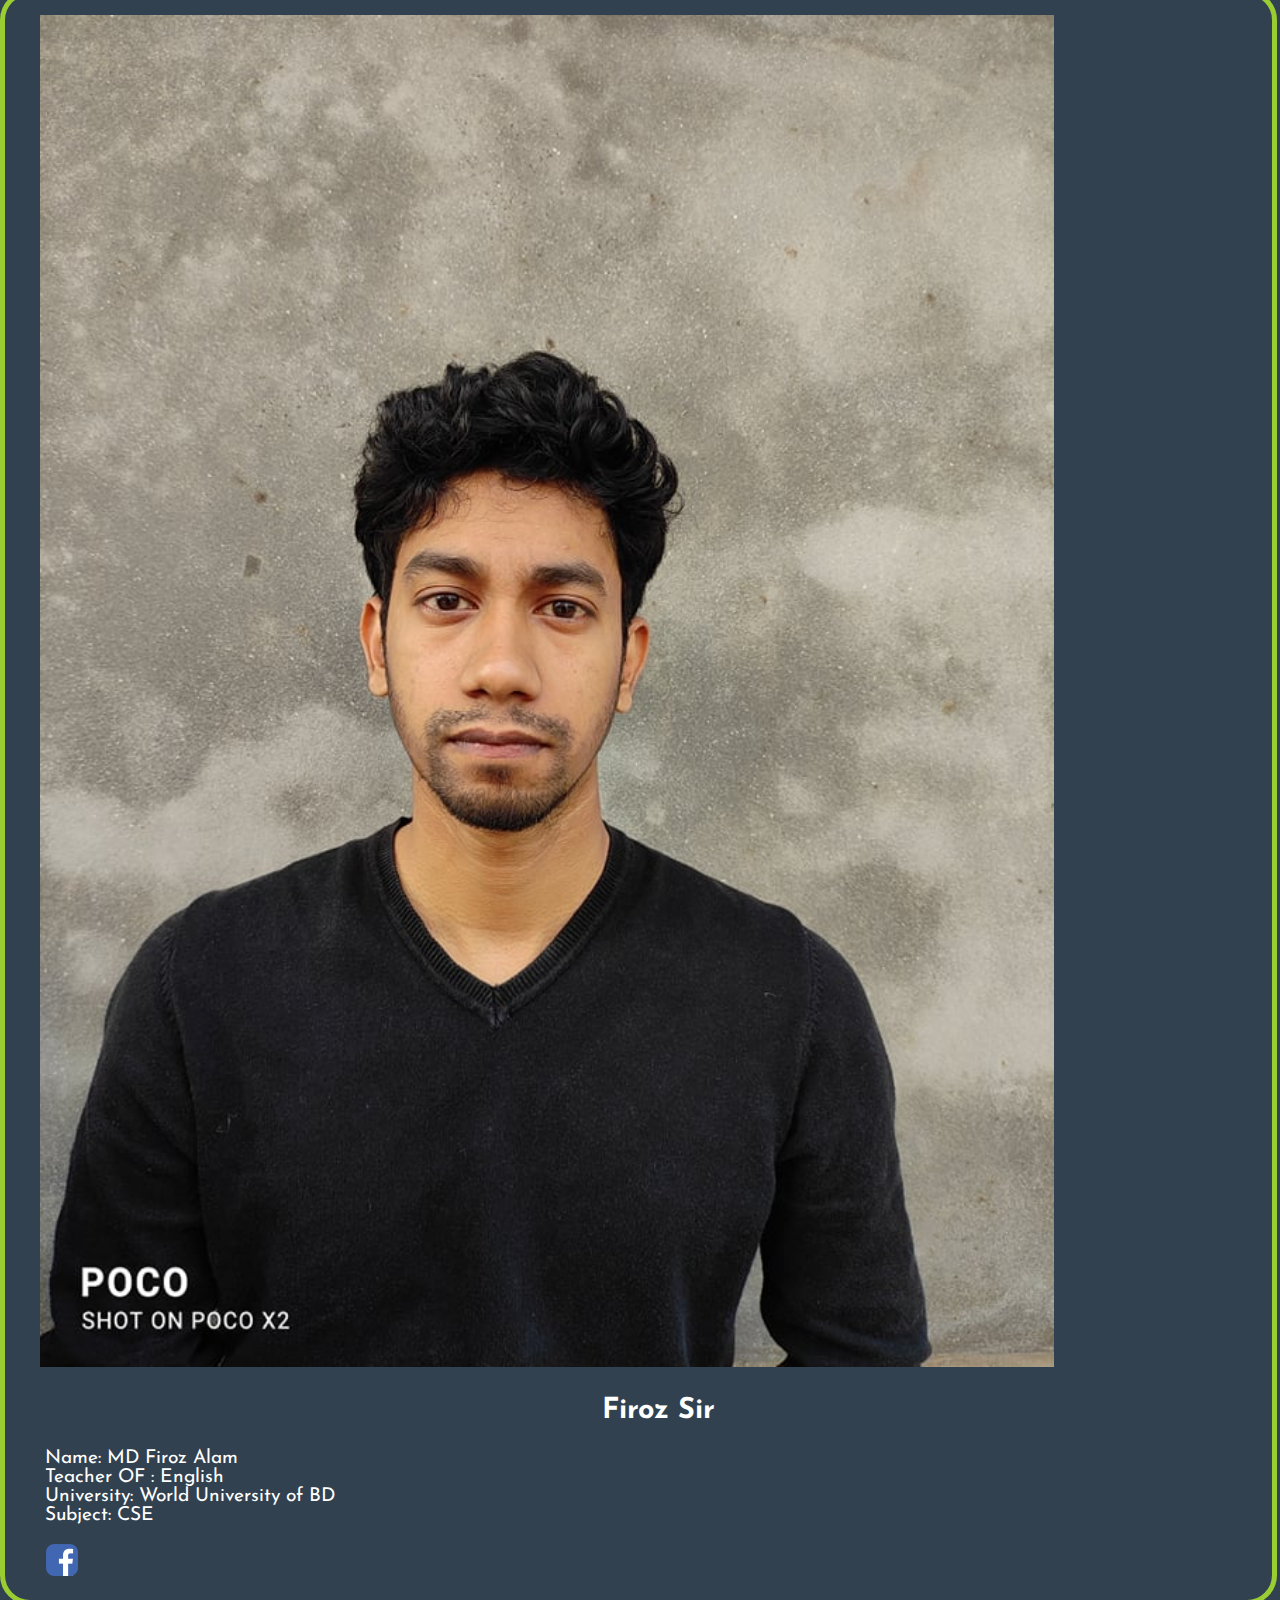
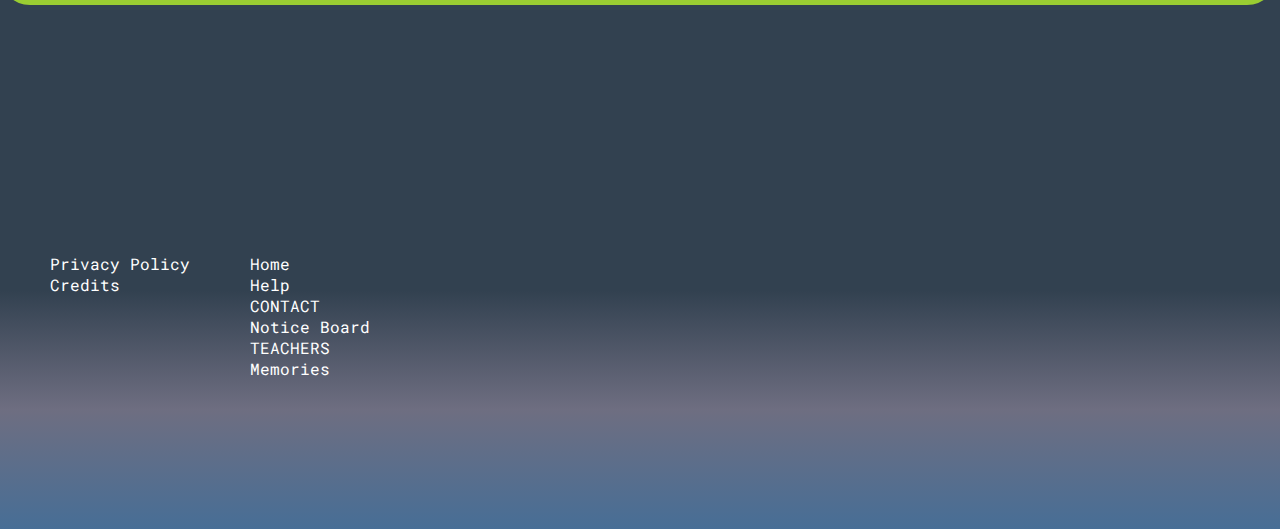
<file: html/teachers.html>
<!DOCTYPE html>
<html lang="en">
<head>
    <link rel="preconnect" href="https://fonts.gstatic.com">
    <link href="https://fonts.googleapis.com/css2?family=Josefin+Sans:wght@600&display=swap" rel="stylesheet">

    <link rel="preconnect" href="https://fonts.gstatic.com">
    <link href="https://fonts.googleapis.com/css2?family=Roboto+Mono:wght@700&display=swap" rel="stylesheet">



    <link rel="stylesheet" href="../css/global style.css">
    <link rel="stylesheet" href="../css/teachers.css">
    <meta charset="UTF-8">
    <meta name="viewport" content="width=device-width, initial-scale=1.0">
    <title>SHC</title>
</head>
<body>
    <header id="header">
        <nav> 
            <ul>
                <li class="link-list">
                    <a class="a-nav" href="../index.html">HOME</a>  
                </li>
                <li class="link-list">
                    <a class="a-nav" href="batches.html">BATCHES</a>  
                </li>
                <li  id="under" class="link-list">
                    <a class="a-nav" href="teachers.html">TEACHERS</a>  
                </li>
                <li class="link-list">
                    <a class="a-nav" href="cotect.html">CONTACT</a>  
                </li>
                <li class="link-list">
                    <a class="a-nav" href="notice board.html">NOTICE BOARD</a>
                </li>
                <li class="link-list">
                    <a class="a-nav" href="Memories.html">MEMORIES</a>  
                </li>
            </ul>
        </nav>
    </header>
    <br>
    <main style="font-size: larger;">
        <h1>TEACHERS</h1>
        <section class="teach">
            <img class="t-img" src="../img/saroar sir.jpg" alt="Saroar Sir. head of coching">
            <div>
                <h2>SAROAR SIR</h2>
                <p class="pa">
                    Name: MD Saroar Hossain
                    <br>
                    Teacher OF : Science
                    <br>
                    University: Bangla College under DU
                    <br>
                    Subject: Math
                </p>
                <ul>
                    <li class="fb"><a href="https://www.facebook.com/mdsaroar.hossin.169/" target="_blank" rel="noopener noreferrer">Facebook</a></li>
                </ul>
            </div>
        </section>
        <br>
        <br>
        <br>
        <section class="teach">
            <img class="t-img" src="../img/juthi mam.jpg" alt="juthi mame">
            <div>
                <h2>Selemunnesa Madam</h2>
                <p class="pa">
                    Name: Selemunnesa Juty
                    <br>
                    Teacher OF : Genarel Subjects
                    <br>
                    University: Bangla College under DU
                    <br>
                    Subject: Physics
                </p>
                <ul>
                    <li class="fb"><a href="https://www.facebook.com/profile.php?id=100012082897133" target="_blank" rel="noopener noreferrer">Facebook</a></li>
                </ul>
            </div>
        </section>
        <br>
        <br>
        <br>
        <section class="teach">
            <img class="t-img" src="../img/firoz sir.jpg" alt="Firoz sir">
            <div>
                <h2>Firoz Sir</h2>
                <p class="pa">
                    Name: MD Firoz Alam
                    <br>
                    Teacher OF : English
                    <br>
                    University: World University of BD
                    <br>
                    Subject: CSE
                </p>
                <ul>
                    <li class="fb"><a href="http://" target="_blank" rel="noopener noreferrer"></a></li>
                </ul>
            </div>
        </section>
    </main>
    <br>
    <footer>
        <span class="span1">
            <div><a href="">Privacy Policy</a></div>
            <div><a href="credits.html">Credits</a></div>
        </span>
        <span>
            <div><a href="../index.html">Home</a></div>
            <div><a href="#">Help</a></div>
            <div><a href="cotect.html">CONTACT</a></div>
            <div><a href="notice board.html">Notice Board</a></div>
            <div><a href="teachers.html">TEACHERS</a></div>
            <div><a href="Memories.html">Memories</a></div>
        </span>
        <span></span>
    </footer>
</body>
</html>
</file>
<file: css/global style.css>
body{
    background-color: rgb(50, 65, 80);
    color: white;
    margin: 0px;
}
h1, h2{
    text-align: center;
}
nav{
    background: rgb(204,134,36);
    background: linear-gradient(90deg, rgba(204,134,36,1) -17%, rgba(131,58,180,1) 79%);
    width: 100%;
    position: fixed;
    font-family: 'Roboto Mono', monospace;
}
.link-list{
    margin: 2%;
}
#header ul{
    display: flex;
    flex-wrap: wrap;
}
#under{
    border-bottom: 5px solid rgb(1, 255, 242);
}
a{
    color: white;
    text-decoration: none;
}

a:hover{
    color: rgb(194, 194, 194);
    text-decoration: 3px underline rgb(0, 0, 0);
}
li{
    list-style-type: none;
}
.p-style{
    border: 5px solid rgb(188, 250, 95);
    padding: 30px;
    margin: 20px;
    border-radius: 50px;
}
.short-text{
    text-align: center;
}
main{
    margin-bottom: 80px;
    margin-top: 100px;
    font-family: 'Josefin Sans', sans-serif;
}
footer{
    /* background-color: rgb(71, 110, 150); */
    background: linear-gradient(to bottom,rgba(50, 65, 80,0.8) 44%,rgb(110, 110, 129),rgb(71, 110, 150));
    color: white;
    padding-top: 150px;
    padding-bottom: 150px;
    font-size: 16px;
    display: flex;
    flex-wrap: wrap;
    font-family: 'Roboto Mono', monospace;
}
.span1 div{
    margin-left: 50px;
    margin-right: 60px;
}
                                /* custom  tag */
                    /* color */
r{
    color: red;
}
pink{
    color: hotpink;
}
                    /* other */
date{
    color: rgb(185, 147, 255);
}
</file>
<file: css/local style.css>
main section.about-us-section h1{
    text-align: center;
}
#our-pro h2{
    text-align: center;
    margin-top: 80px;
    margin-bottom: 40px;
}
#our-pro-div{
    display: flex;
    flex-wrap: wrap;
}
#our-pro-div div{
    background-color: white;
    color: black;
    border: 2px solid hotpink;
    border-radius: 30px;
    width: 35%;
    margin-left: 20px;
    margin-bottom: 20px;
    padding: 0px;
}
#our-pro-div div:hover{
    box-shadow: rgb(0, 0, 0) 0px 0px 50px;
    text-align: center;
}
#our-pro-div ul{
    padding: 0px;
}
#our-pro-div ul li{
    height: 50%;
    padding: 5px;
}
#our-pro-div a{
    color: rgb(75, 69, 72);
    padding: 10px;
    border-radius: 50%;
    text-decoration: underline greenyellow 3px;
}
#our-pro-div a:hover{
    text-decoration: none;
    background-color: rgba(255, 0, 0,0.7);
    color: white;
    padding: 10px;
    border-radius: 20%;
}
#our-pro-div p{
    text-align: center;
    margin-bottom: 20px;
    margin-top: 32px;
}
#our-pro-div h3{
    text-align: center;
}
</file>
<file: css/batches.css>
table{
    color: greenyellow;
    border: 0px solid rgb(0, 238, 255);
}
</file>
<file: css/contect.css>
*{
    margin-top: 0px;
}
main{
    font-size: 22px;
}
.fb{
    list-style-image: url(../img/facebook-icon_32x32.png);
    margin-left: 35px;
}
body main p{
    text-align: center;
    font-size: 42px;
}
form{
    margin-left: 40px;
}
.p-style{
    padding-left: 0px;
}
</file>
<file: css/credits.css>
body{
    background: rgb(34,193,195);
    background: linear-gradient(0deg, rgba(34,193,195,1) 0%, rgba(253,187,45,1) 100%);
    color: white;
    font-size: 20px;
    font-family: 'Raleway', sans-serif;
}
h1{
    text-align: center;
}
div{
    margin-left: 15%;
}
#fb{
    list-style-image: url(../img/facebook-icon_32x32.png);
}
#in{
    list-style-image: url(../img/instagram-icon_32x32.png);
}
#tw{
    list-style-image: url(../img/twitter-icon_32x32.png);
}
img{
    width: 70%;
    margin-left: 15%;
}
a{
    color: white;
    text-decoration: none;
}
</file>
<file: css/notice board.css>
.p-style{
    font-size: x-large;
    border: 5px solid rgb(43, 145, 158);
}
</file>
<file: css/teachers.css>
h1{
    text-align: center;
}
.teach{
    width: 99%;
}
.teach div{
    margin-left: 40px;
}
section{
    border: 5px solid yellowgreen;
    border-radius: 30px;
}
.fb{
    list-style-image: url(../img/facebook-icon_32x32.png);
}
.t-img{
    width: 80%;
    padding-left: 35px;
    padding-top: 20px;
}
</file>
